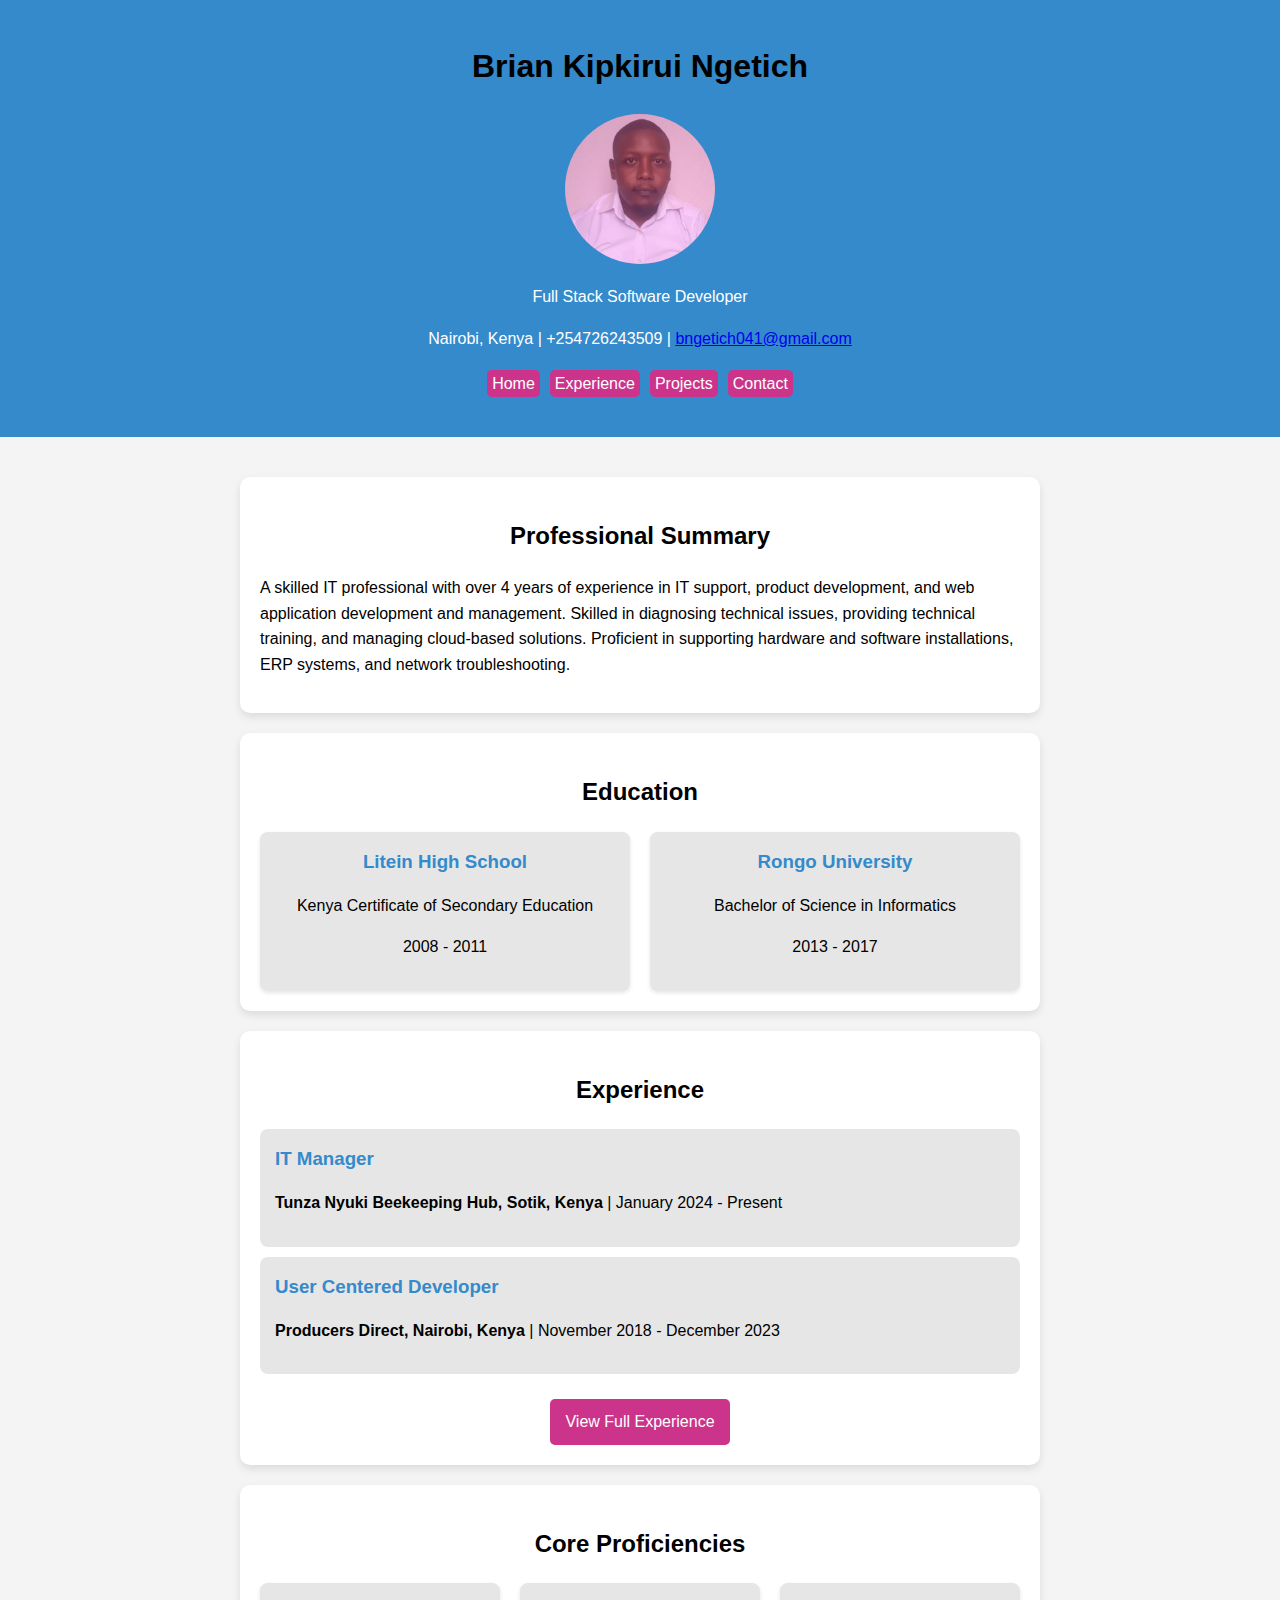
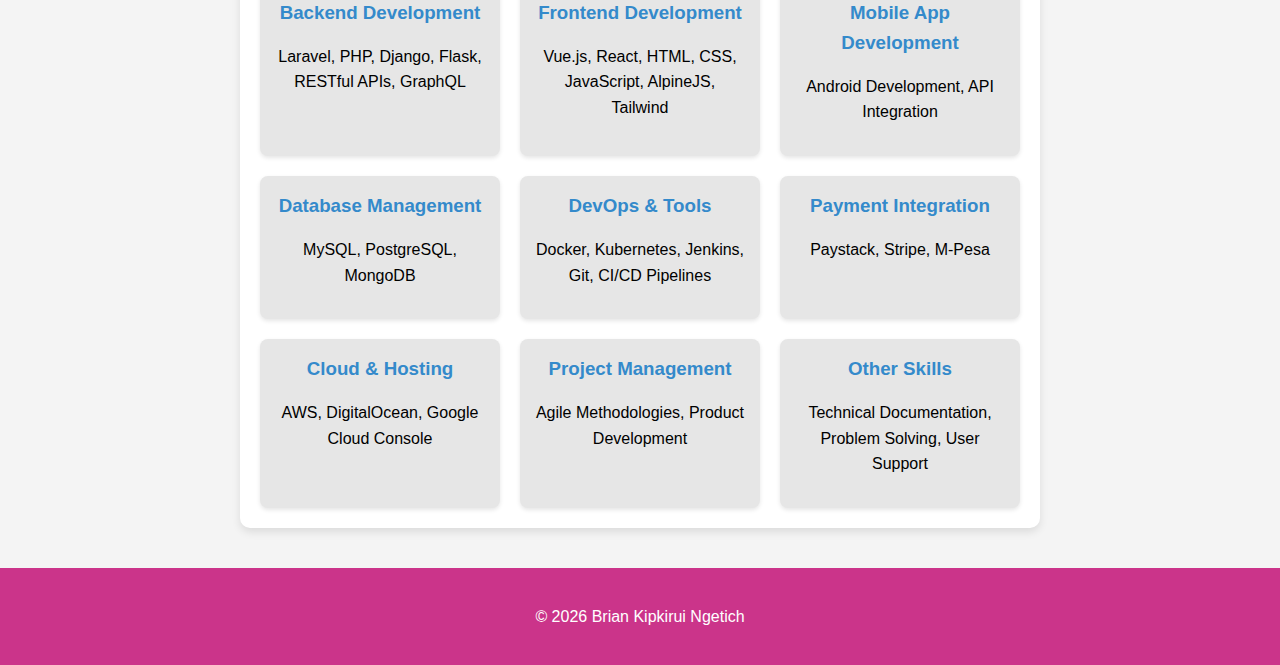
<file: index.html>
<!DOCTYPE html>
<html lang="en">

<head>
    <meta charset="UTF-8">
    <meta name="viewport" content="width=device-width, initial-scale=1.0">
    <title>Brian Kipkirui Ngetich | Portfolio</title>
    <link rel="stylesheet" href="styles.css">
</head>

<body>
    <header>
        <h1>Brian Kipkirui Ngetich</h1>
        <img src="images/brian.jpeg" alt="Brian Kipkirui Ngetich" class="profile-img">
        <p>Full Stack Software Developer</p>
        <p>Nairobi, Kenya | +254726243509 | <a href="mailto:bngetich041@gmail.com">bngetich041@gmail.com</a>
        </p>
        <nav>
            <ul>
                <li><a href="index.html">Home</a></li>
                <li><a href="experience.html">Experience</a></li>
                <li><a href="projects.html">Projects</a></li>
                <li><a href="contact.html">Contact</a></li>
            </ul>
        </nav>
    </header>
    <main>
        <section class="profile-summary">
            <h2>Professional Summary</h2>
            <p>A skilled IT professional with over 4 years of experience in IT support, product development, and web
                application development and management. Skilled in diagnosing technical issues, providing technical
                training, and managing cloud-based solutions. Proficient in supporting hardware and software
                installations,
                ERP systems, and network troubleshooting.</p>
        </section>

        <section class="education">
            <h2>Education</h2>
            <div class="education-grid">
                <div class="education-card">
                    <h3>Litein High School</h3>
                    <p>Kenya Certificate of Secondary Education</p>
                    <p>2008 - 2011</p>
                </div>
                <div class="education-card">
                    <h3>Rongo University</h3>
                    <p>Bachelor of Science in Informatics</p>
                    <p>2013 - 2017</p>
                </div>
            </div>
        </section>

        <section class="experience">
            <h2>Experience</h2>
            <div class="experience-item">
                <h3>IT Manager</h3>
                <p><strong>Tunza Nyuki Beekeeping Hub, Sotik, Kenya</strong> | January 2024 - Present</p>
            </div>
            <div class="experience-item">
                <h3>User Centered Developer</h3>
                <p><strong>Producers Direct, Nairobi, Kenya</strong> | November 2018 - December 2023</p>
            </div>
            <a href="experience.html" class="btn">View Full Experience</a>
        </section>


        <section class="core-proficiencies">
            <h2>Core Proficiencies</h2>
            <div class="proficiency-grid">
                <div class="proficiency-item">
                    <h3>Backend Development</h3>
                    <p>Laravel, PHP, Django, Flask, RESTful APIs, GraphQL</p>
                </div>
                <div class="proficiency-item">
                    <h3>Frontend Development</h3>
                    <p>Vue.js, React, HTML, CSS, JavaScript, AlpineJS, Tailwind</p>
                </div>
                <div class="proficiency-item">
                    <h3>Mobile App Development</h3>
                    <p>Android Development, API Integration</p>
                </div>
                <div class="proficiency-item">
                    <h3>Database Management</h3>
                    <p>MySQL, PostgreSQL, MongoDB</p>
                </div>
                <div class="proficiency-item">
                    <h3>DevOps & Tools</h3>
                    <p>Docker, Kubernetes, Jenkins, Git, CI/CD Pipelines</p>
                </div>
                <div class="proficiency-item">
                    <h3>Payment Integration</h3>
                    <p>Paystack, Stripe, M-Pesa</p>
                </div>
                <div class="proficiency-item">
                    <h3>Cloud & Hosting</h3>
                    <p>AWS, DigitalOcean, Google Cloud Console</p>
                </div>
                <div class="proficiency-item">
                    <h3>Project Management</h3>
                    <p>Agile Methodologies, Product Development</p>
                </div>
                <div class="proficiency-item">
                    <h3>Other Skills</h3>
                    <p>Technical Documentation, Problem Solving, User Support</p>
                </div>
            </div>
        </section>
    </main>
    <footer>
        <p>&copy; <span id="year"></span> Brian Kipkirui Ngetich</p>
    </footer>
</body>

</html>
<script>
    document.getElementById("year").textContent = new Date().getFullYear();
</script>
</file>
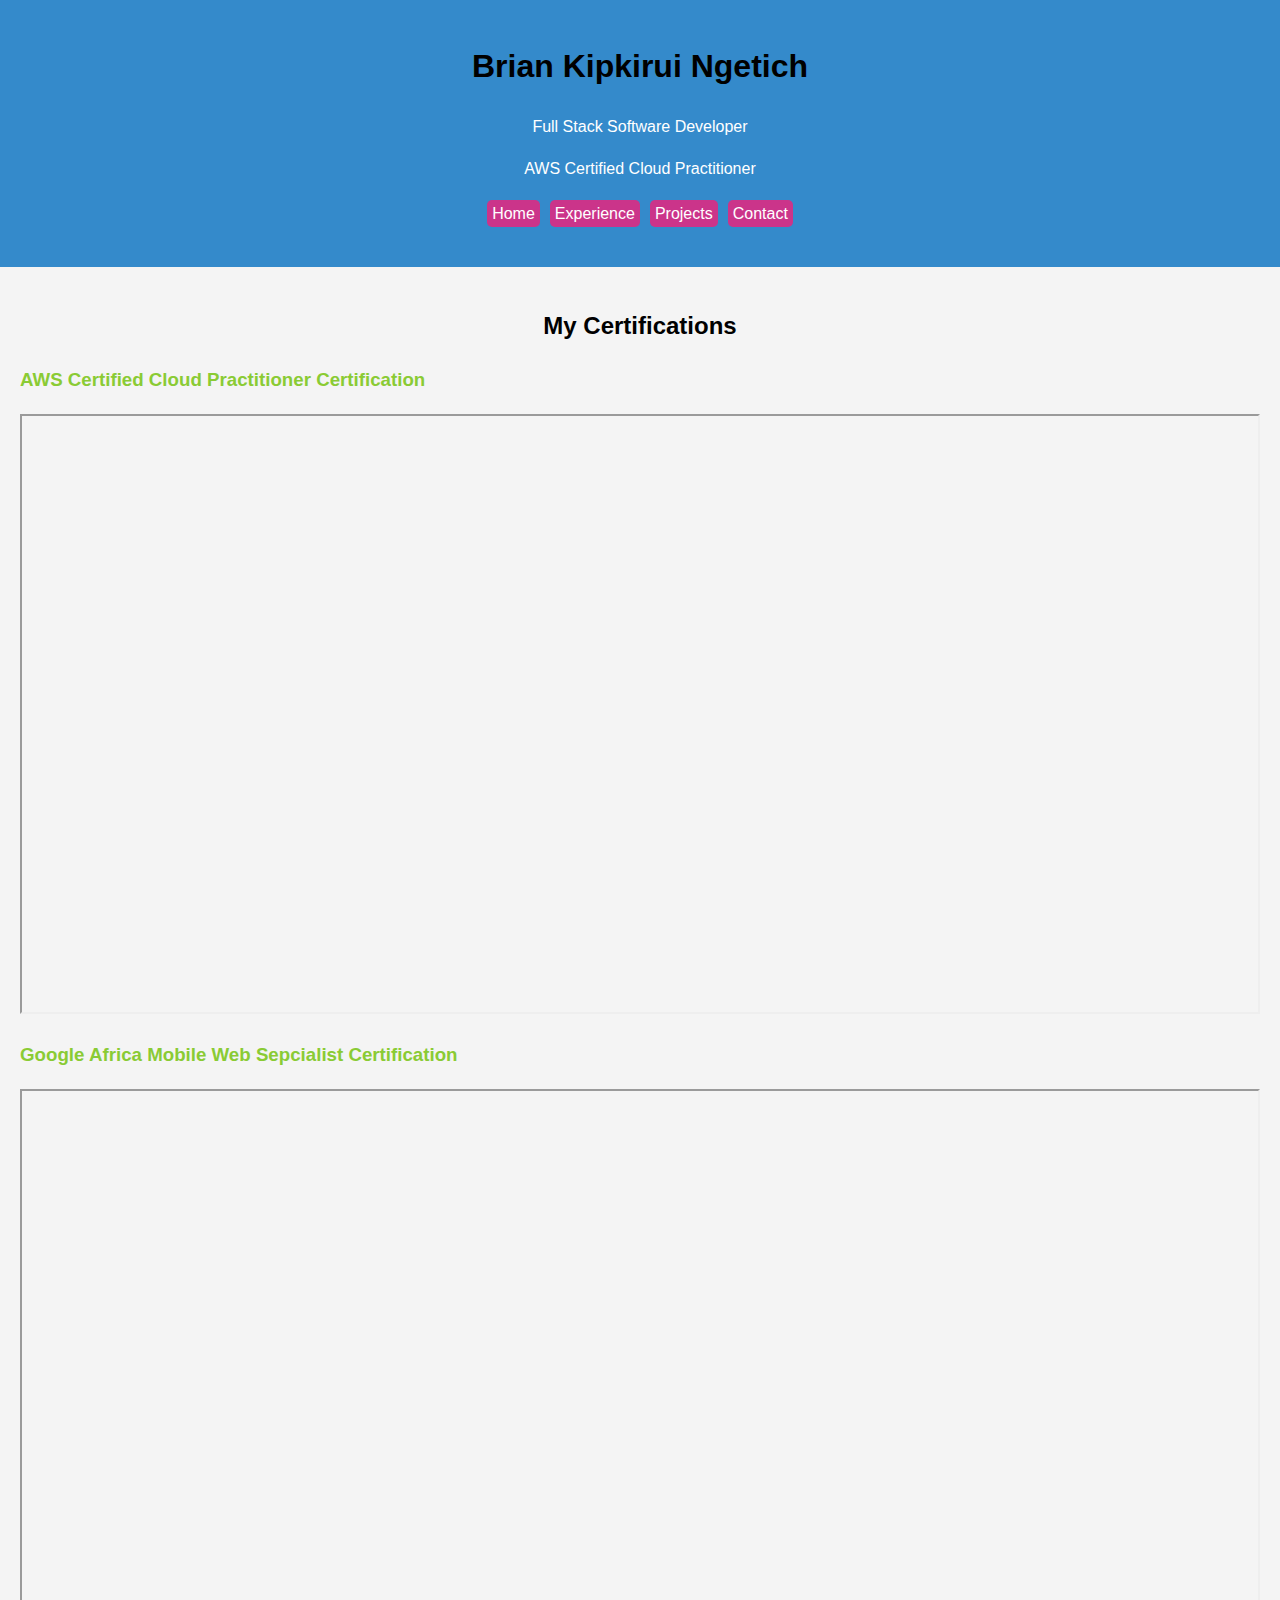
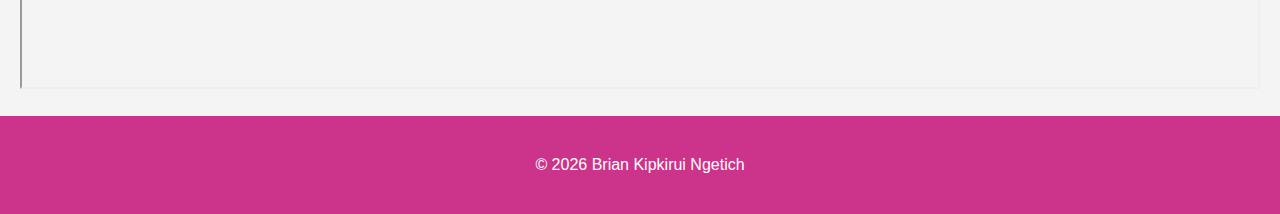
<file: certifications.html>
<!DOCTYPE html>
<html lang="en">

<head>
  <meta charset="UTF-8" />
  <meta name="viewport" content="width=device-width, initial-scale=1.0"/>
  <title>Certifications | Brian Kipkirui Ngetich</title>
  <link rel="stylesheet" href="styles.css" />
</head>

<body>
  <header>
    <h1>Brian Kipkirui Ngetich</h1>
        <p>Full Stack Software Developer</p>
        <p>AWS Certified Cloud Practitioner</p>
    <nav>
      <ul>
        <li><a href="index.html">Home</a></li>
        <li><a href="experience.html">Experience</a></li>
        <li><a href="projects.html">Projects</a></li>
        <li><a href="contact.html">Contact</a></li>
      </ul>
    </nav>
  </header>

  <main>
    <section class="certifications">
      <h2>My Certifications</h2>

      <div class="certification-card">
        <h3>AWS Certified Cloud Practitioner Certification</h3>
        <iframe src="certs/AWS Certified Cloud Practitioner certificate.pdf" width="100%" height="600px">
          <p>Your browser does not support PDFs.
            <a href="certs/AWS Certified Cloud Practitioner certificate.pdf" target="_blank">Download the PDF</a>.</p>
        </iframe>
      </div>

      <div class="certification-card">
        <h3>Google Africa Mobile Web Sepcialist Certification</h3>
        <iframe src="certs/Brian Ngetich Mobile Web Specialist Certificate.pdf" width="100%" height="600px">
          <p>Your browser does not support PDFs.
            <a href="certs/Brian Ngetich Mobile Web Specialist Certificate.pdf" target="_blank">Download the PDF</a>.</p>
        </iframe>
      </div>

    </section>
  </main>

  <footer>
    <p>&copy; <span id="year"></span> Brian Kipkirui Ngetich</p>
  </footer>

  <script>
    document.getElementById("year").textContent = new Date().getFullYear();
  </script>
</body>

</html>
</file>
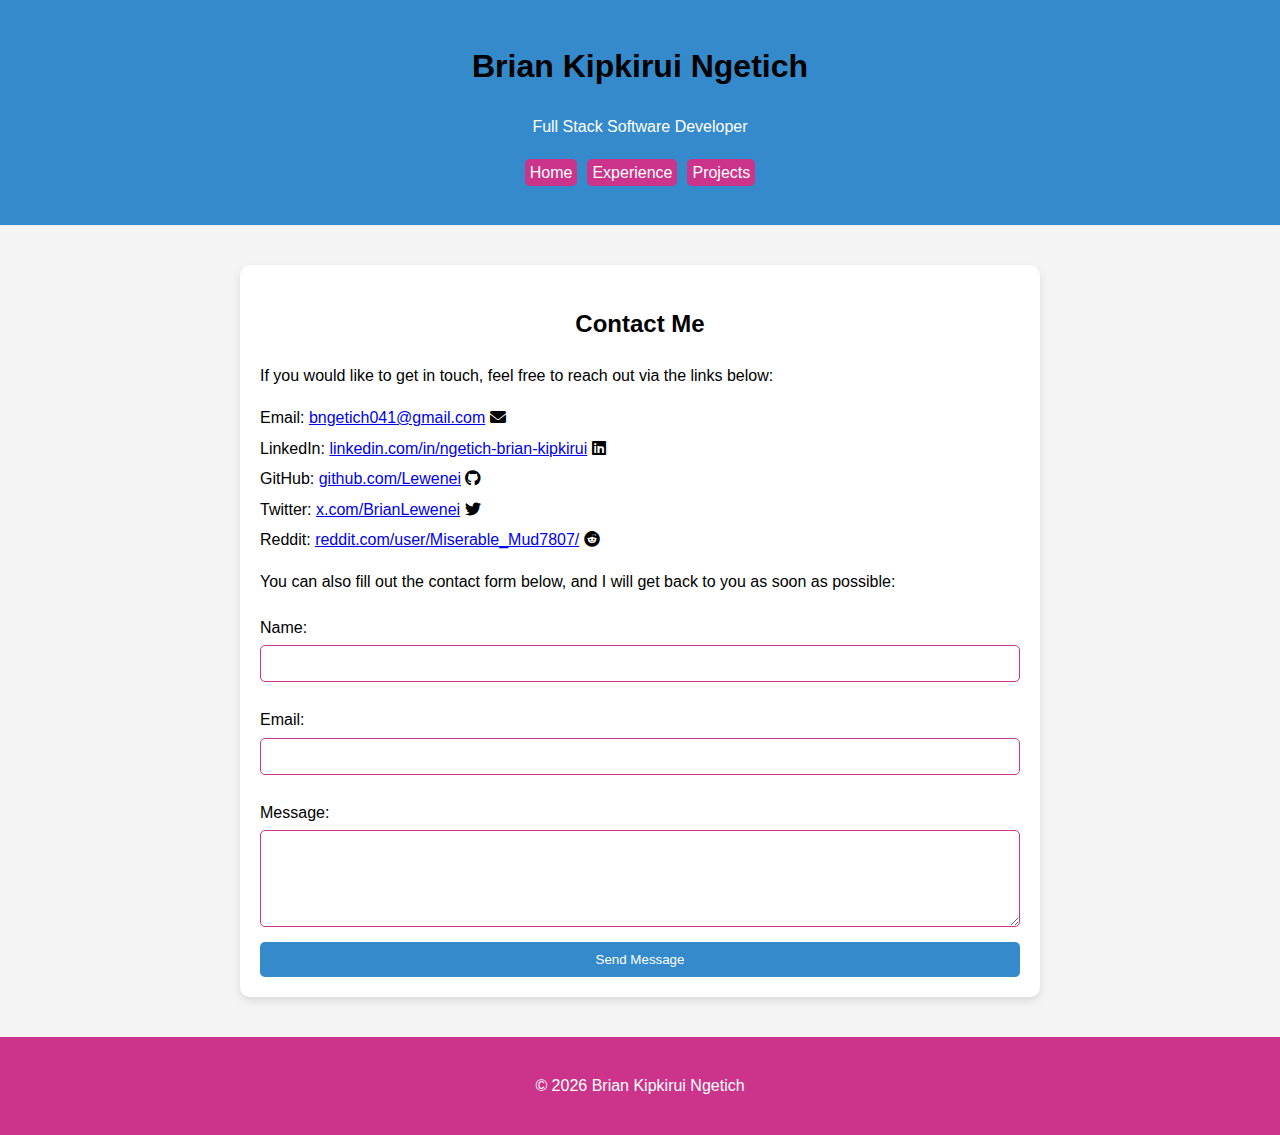
<file: contact.html>
<!DOCTYPE html>
<html lang="en">
<head>
    <meta charset="UTF-8">
    <meta name="viewport" content="width=device-width, initial-scale=1.0">
    <title>Contact | Brian Kipkirui Ngetich</title>
    <link rel="stylesheet" href="styles.css">
    <!-- Add Font Awesome for social icons -->
    <link rel="stylesheet" href="https://cdnjs.cloudflare.com/ajax/libs/font-awesome/6.0.0-beta3/css/all.min.css">
</head>
<body>
    <header>
        <h1>Brian Kipkirui Ngetich</h1>
        <p>Full Stack Software Developer</p>
        <nav>
            <ul>
                <li><a href="index.html">Home</a></li>
                <li><a href="experience.html">Experience</a></li>
                <li><a href="projects.html">Projects</a></li>
            </ul>
        </nav>
    </header>
    <main>
        <section class="contact">
            <h2>Contact Me</h2>
            <p>If you would like to get in touch, feel free to reach out via the links below:</p>
            <ul>
                <li>Email: <a href="mailto:bngetich041@gmail.com">bngetich041@gmail.com</a> <i class="fas fa-envelope"></i></li>
                <li>LinkedIn: <a href="https://www.linkedin.com/in/ngetich-brian-kipkirui/" target="_blank">linkedin.com/in/ngetich-brian-kipkirui</a> <i class="fab fa-linkedin"></i></li>
                <li>GitHub: <a href="https://github.com/Lewenei/" target="_blank">github.com/Lewenei</a> <i class="fab fa-github"></i></li>
                <li>Twitter: <a href="https://x.com/BrianLewenei" target="_blank">x.com/BrianLewenei</a> <i class="fab fa-twitter"></i></li>
                <li>Reddit: <a href="https://www.reddit.com/user/Miserable_Mud7807/" target="_blank">reddit.com/user/Miserable_Mud7807/</a> <i class="fab fa-reddit"></i></li>
            </ul>
            <p>You can also fill out the contact form below, and I will get back to you as soon as possible:</p>
            <form id="contact-form" class="contact-form">
                <label for="name">Name:</label>
                <input type="text" id="name" name="name" required>

                <label for="email">Email:</label>
                <input type="email" id="email" name="email" required>

                <label for="message">Message:</label>
                <textarea id="message" name="message" rows="5" required></textarea>

                <button type="submit">Send Message</button>
            </form>
            <div id="form-message"></div>
        </section>
    </main>
    <footer>
        <p>&copy; <span id="year"></span> Brian Kipkirui Ngetich</p>
    </footer>
</body>

</html>
<script>
    document.getElementById("year").textContent = new Date().getFullYear();
</script>
</file>
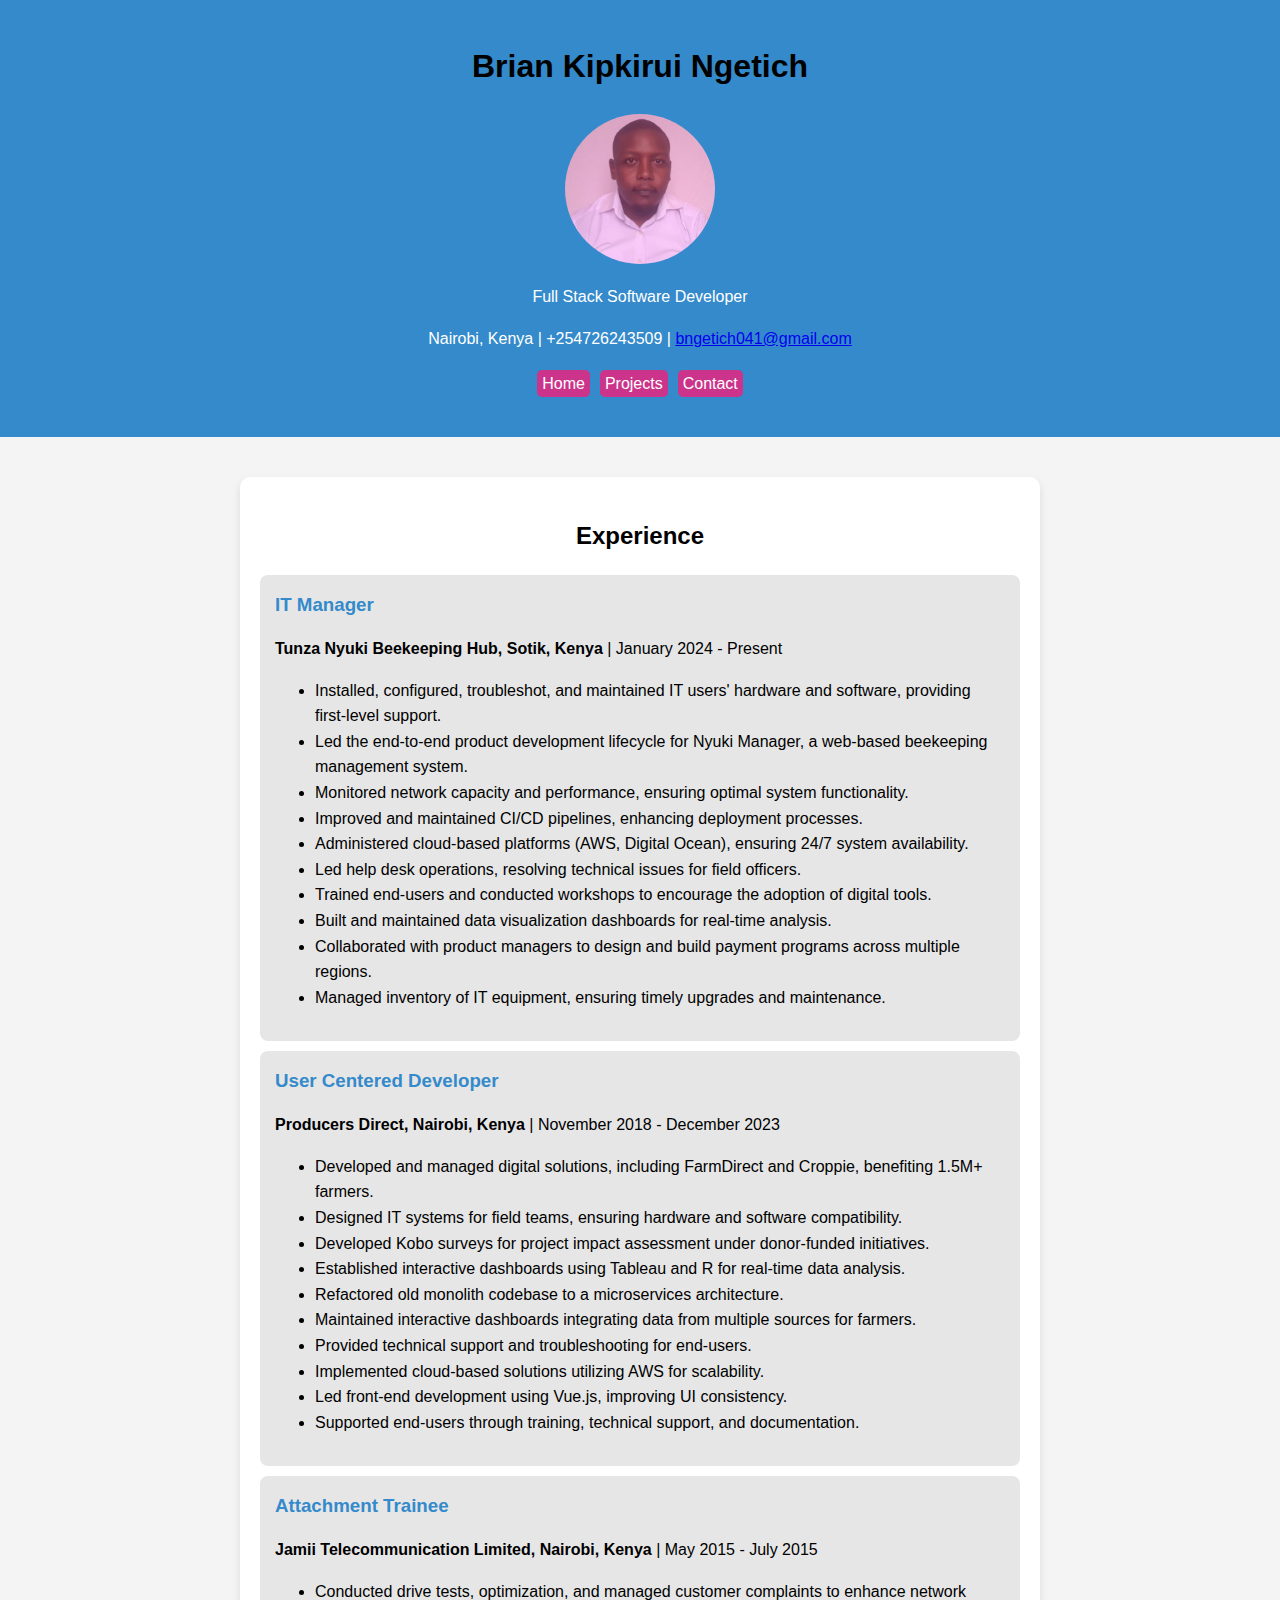
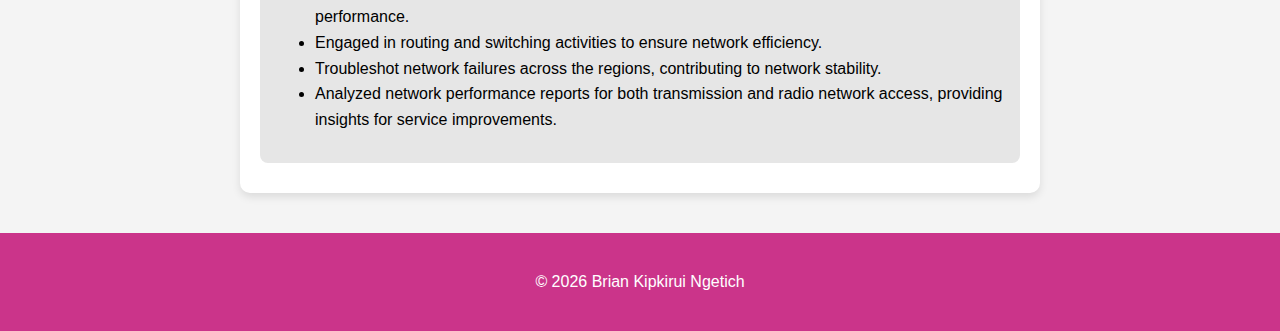
<file: experience.html>
<!DOCTYPE html>
<html lang="en">

<head>
    <meta charset="UTF-8">
    <meta name="viewport" content="width=device-width, initial-scale=1.0">
    <title>Experience | Brian Kipkirui Ngetich</title>
    <link rel="stylesheet" href="styles.css">
</head>

<body>
    <header>
        <h1>Brian Kipkirui Ngetich</h1>
        <img src="images/brian.jpeg" alt="Brian Kipkirui Ngetich" class="profile-img">
        <p>Full Stack Software Developer</p>
        <p>Nairobi, Kenya | +254726243509 | <a href="mailto:bngetich041@gmail.com">bngetich041@gmail.com</a></p>
        <nav>
            <ul>
                <li><a href="index.html">Home</a></li>
                <li><a href="projects.html">Projects</a></li>
                <li><a href="contact.html">Contact</a></li>
            </ul>
        </nav>
    </header>

    <main>
        <section class="experience">
            <h2>Experience</h2>

            <div class="experience-item">
                <h3>IT Manager</h3>
                <p><strong>Tunza Nyuki Beekeeping Hub, Sotik, Kenya</strong> | January 2024 - Present</p>
                <ul>
                    <li>Installed, configured, troubleshot, and maintained IT users' hardware and software, providing first-level support.</li>
                    <li>Led the end-to-end product development lifecycle for Nyuki Manager, a web-based beekeeping management system.</li>
                    <li>Monitored network capacity and performance, ensuring optimal system functionality.</li>
                    <li>Improved and maintained CI/CD pipelines, enhancing deployment processes.</li>
                    <li>Administered cloud-based platforms (AWS, Digital Ocean), ensuring 24/7 system availability.</li>
                    <li>Led help desk operations, resolving technical issues for field officers.</li>
                    <li>Trained end-users and conducted workshops to encourage the adoption of digital tools.</li>
                    <li>Built and maintained data visualization dashboards for real-time analysis.</li>
                    <li>Collaborated with product managers to design and build payment programs across multiple regions.</li>
                    <li>Managed inventory of IT equipment, ensuring timely upgrades and maintenance.</li>
                </ul>
            </div>

            <div class="experience-item">
                <h3>User Centered Developer</h3>
                <p><strong>Producers Direct, Nairobi, Kenya</strong> | November 2018 - December 2023</p>
                <ul>
                    <li>Developed and managed digital solutions, including FarmDirect and Croppie, benefiting 1.5M+ farmers.</li>
                    <li>Designed IT systems for field teams, ensuring hardware and software compatibility.</li>
                    <li>Developed Kobo surveys for project impact assessment under donor-funded initiatives.</li>
                    <li>Established interactive dashboards using Tableau and R for real-time data analysis.</li>
                    <li>Refactored old monolith codebase to a microservices architecture.</li>
                    <li>Maintained interactive dashboards integrating data from multiple sources for farmers.</li>
                    <li>Provided technical support and troubleshooting for end-users.</li>
                    <li>Implemented cloud-based solutions utilizing AWS for scalability.</li>
                    <li>Led front-end development using Vue.js, improving UI consistency.</li>
                    <li>Supported end-users through training, technical support, and documentation.</li>
                </ul>
            </div>

            <div class="experience-item">
                <h3>Attachment Trainee</h3>
                <p><strong>Jamii Telecommunication Limited, Nairobi, Kenya</strong> | May 2015 - July 2015</p>
                <ul>
                    <li>Conducted drive tests, optimization, and managed customer complaints to enhance network performance.</li>
                    <li>Engaged in routing and switching activities to ensure network efficiency.</li>
                    <li>Troubleshot network failures across the regions, contributing to network stability.</li>
                    <li>Analyzed network performance reports for both transmission and radio network access, providing insights for service improvements.</li>
                </ul>
            </div>
        </section>
    </main>

    <footer>
        <p>&copy; <span id="year"></span> Brian Kipkirui Ngetich</p>
    </footer>
</body>

</html>
<script>
    document.getElementById("year").textContent = new Date().getFullYear();
</script>
</file>
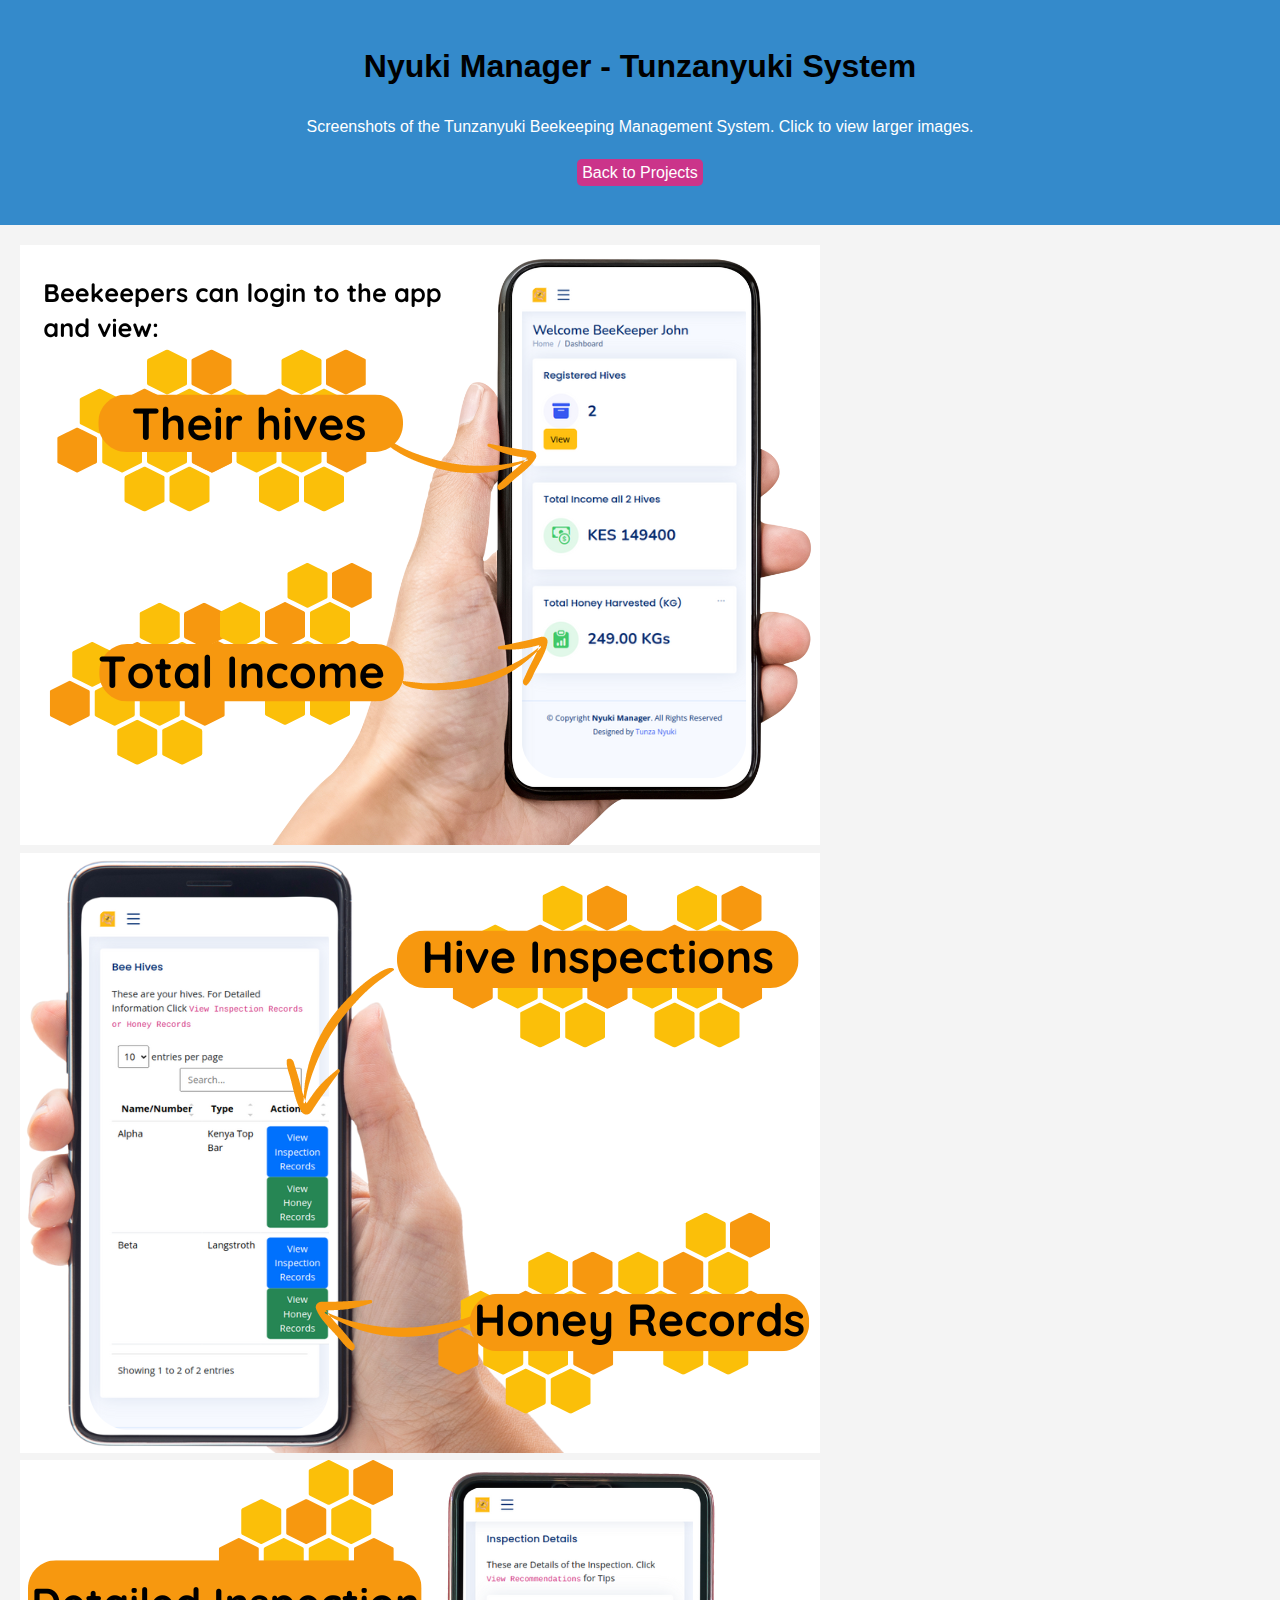
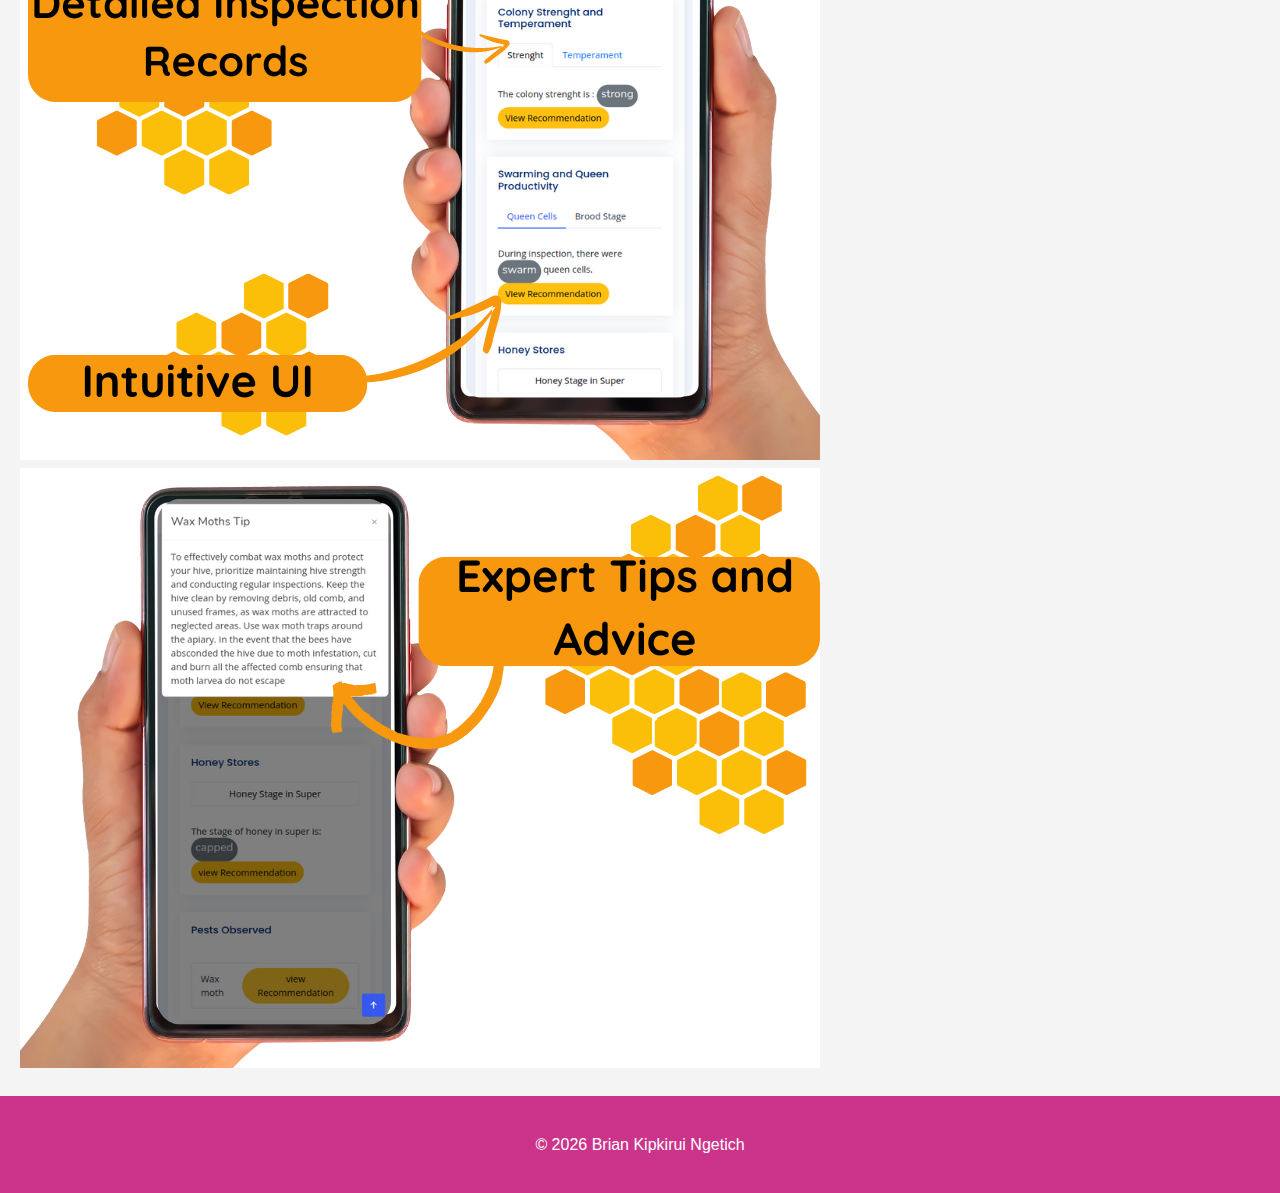
<file: nyuki-manager.html>
<!DOCTYPE html>
<html lang="en">

<head>
    <meta charset="UTF-8">
    <meta name="viewport" content="width=device-width, initial-scale=1.0">
    <title>Nyuki Manager - Tunzanyuki System</title>
    <link rel="stylesheet" href="styles.css">
    <style>
        /* Modal Styles */
        .modal {
            display: none;
            position: fixed;
            z-index: 1;
            padding-top: 100px;
            left: 0;
            top: 0;
            width: 100%;
            height: 100%;
            background-color: rgba(0, 0, 0, 0.9);
            overflow-y: auto; /* Enable vertical scroll if image is too tall */
            animation: fadeIn 0.5s ease-out;
        }

        @keyframes fadeIn {
            from { opacity: 0; }
            to { opacity: 1; }
        }

        .modal-content {
            margin: auto;
            display: block;
            max-width: 90%;
            max-height: 80%;
            margin-bottom: 20px;
            box-shadow: 0 4px 10px rgba(0, 0, 0, 0.5); /* Add shadow around modal */
        }

        .modal-close {
            position: absolute;
            top: 15px;
            right: 35px;
            color: white;
            font-size: 40px;
            font-weight: bold;
            cursor: pointer;
            transition: color 0.3s ease;
        }

        .modal-close:hover {
            color: #f1f1f1;
        }

        /* Responsive Design */
        @media (max-width: 768px) {
            .image-container {
                flex: 0 0 calc(50% - 20px); /* 2 images per row on smaller screens */
            }
        }

        @media (max-width: 480px) {
            .image-container {
                flex: 0 0 100%; /* 1 image per row on very small screens */
            }
        }
    </style>
</head>

<body>
    <header>
        <h1>Nyuki Manager - Tunzanyuki System</h1>
        <p>Screenshots of the Tunzanyuki Beekeeping Management System. Click to view larger images.</p>
        <nav>
            <ul>
                <li><a href="projects.html">Back to Projects</a></li>
            </ul>
        </nav>
    </header>

    <main>
        <section class="nyuki-images">
            <div class="image-container">
                <img src="images/tech/nyukimanager1.png" alt="Screenshot 1" class="responsive-image" onclick="openModal(this)">
            </div>
            <div class="image-container">
                <img src="images/tech/nyukimanager2.png" alt="Screenshot 2" class="responsive-image" onclick="openModal(this)">
            </div>
            <div class="image-container">
                <img src="images/tech/nyukimanager3.png" alt="Screenshot 3" class="responsive-image" onclick="openModal(this)">
            </div>
            <div class="image-container">
                <img src="images/tech/nyukimanager4.png" alt="Screenshot 4" class="responsive-image" onclick="openModal(this)">
            </div>
        </section>
    </main>

    <!-- Modal for image zoom -->
    <div id="imageModal" class="modal">
        <span class="modal-close" onclick="closeModal()">&times;</span>
        <img class="modal-content" id="modalImage">
    </div>

    <footer>
        <p>&copy; <span id="year"></span> Brian Kipkirui Ngetich</p>
    </footer>

    <script>
        // Set current year in the footer
        document.getElementById("year").textContent = new Date().getFullYear();

        // Function to open the modal with the clicked image
        function openModal(imageElement) {
            var modal = document.getElementById("imageModal");
            var modalImage = document.getElementById("modalImage");

            // Set the source of the modal image to the clicked image's source
            modal.style.display = "block";
            modalImage.src = imageElement.src;
        }

        // Function to close the modal
        function closeModal() {
            var modal = document.getElementById("imageModal");
            modal.style.display = "none";
        }
    </script>
</body>

</html>
</file>
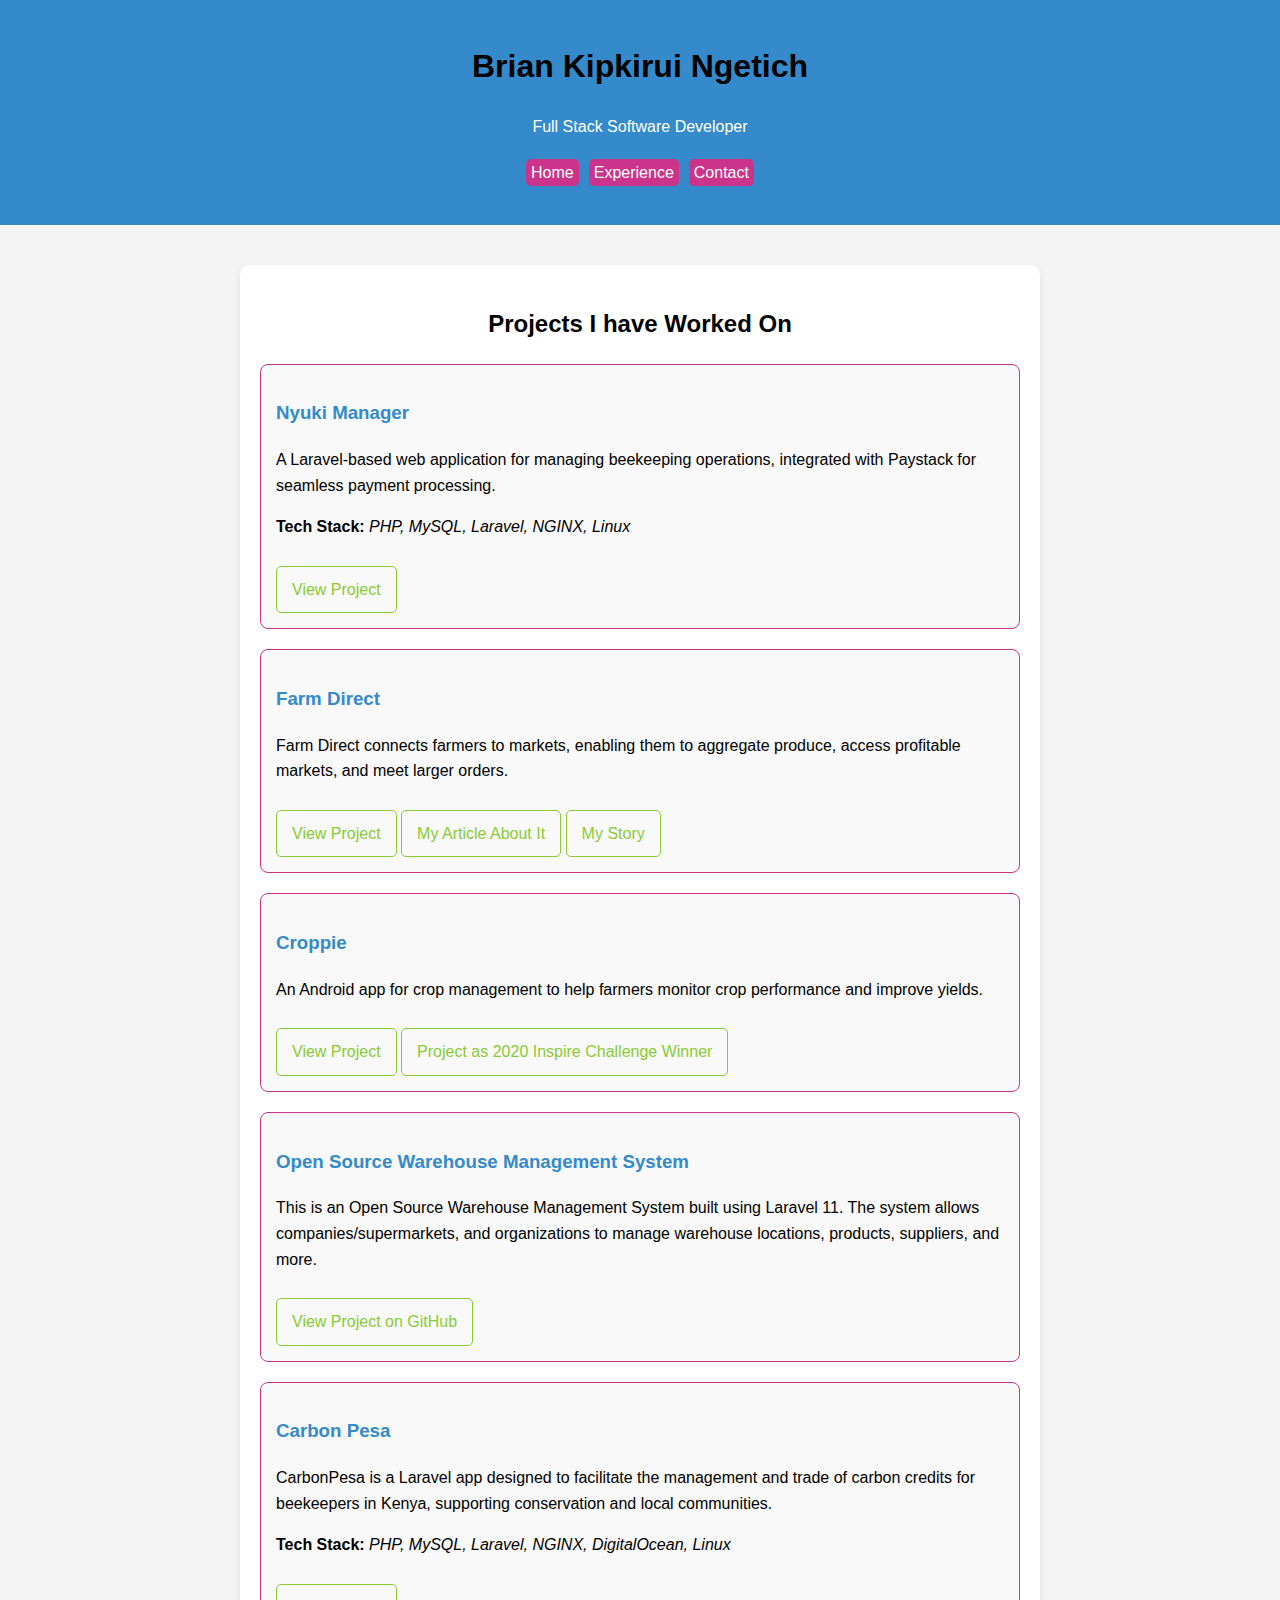
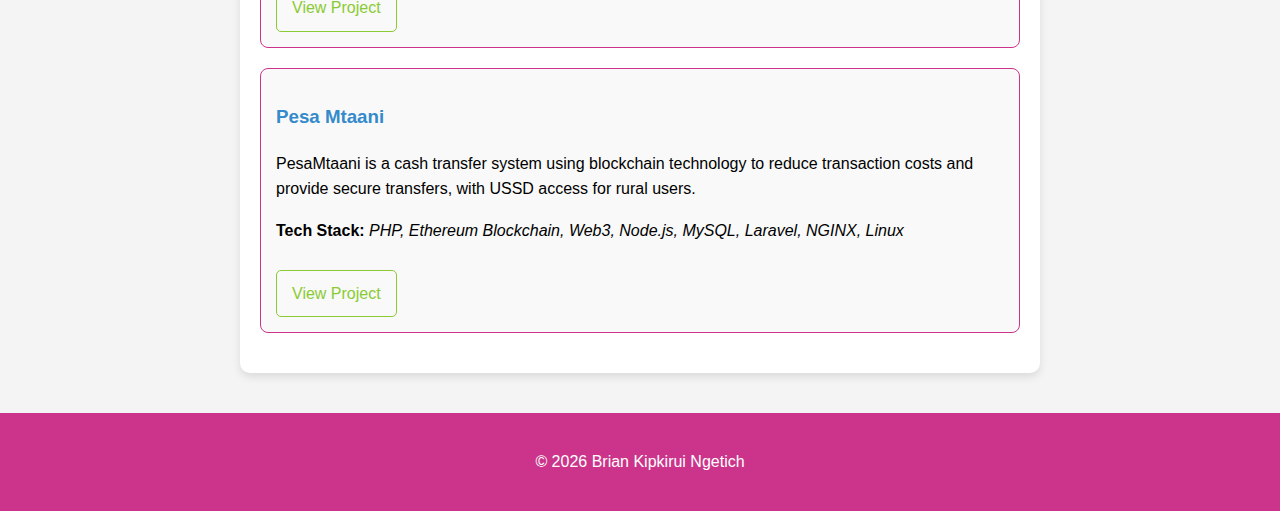
<file: projects.html>
<!DOCTYPE html>
<html lang="en">

<head>
    <meta charset="UTF-8">
    <meta name="viewport" content="width=device-width, initial-scale=1.0">
    <title>Projects | Brian Kipkirui Ngetich</title>
    <link rel="stylesheet" href="styles.css">
</head>

<body>
    <header>
        <h1>Brian Kipkirui Ngetich</h1>
        <p>Full Stack Software Developer</p>
        <nav>
            <ul>
                <li><a href="index.html">Home</a></li>
                <li><a href="experience.html">Experience</a></li>
                <li><a href="contact.html">Contact</a></li>
            </ul>
        </nav>
    </header>
    <main>
        <section class="projects">
            <h2>Projects I have Worked On</h2>
            <div class="project-card">
                <h3>Nyuki Manager</h3>
                <p>A Laravel-based web application for managing beekeeping operations, integrated with Paystack for
                    seamless payment processing.</p>
                <p><b>Tech Stack:</b><i> PHP, MySQL, Laravel, NGINX, Linux</i></p>
                <a href="https://tunzanyuki.com/#tech" target="_blank">View Project</a>
            </div>
            <div class="project-card">
                <h3>Farm Direct</h3>
                <p>Farm Direct connects farmers to markets, enabling them to aggregate produce, access profitable
                    markets, and meet larger orders.</p>
                <a href="https://producersdirect.org/farm-direct/" target="_blank">View Project</a>
                <a href="https://producersdirect.org/producers-direct-utilizes-human-centered-design/"
                    target="_blank">My Article About It</a>
                <a href="https://milkeninstitute.org/content-hub/stories-field/milken-motsepe-prize-agritech-finalists-producers-direct"
                    target="_blank">My Story</a>
            </div>
            <div class="project-card">
                <h3>Croppie</h3>
                <p>An Android app for crop management to help farmers monitor crop performance and improve yields.</p>
                <a href="https://croppie.org/" target="_blank">View Project</a>
                <a href="https://bigdata.cgiar.org/inspire/inspire-challenge-2020/croppie-the-photocropping-app/"
                    target="_blank">Project as 2020 Inspire Challenge Winner</a>
            </div>
            <div class="project-card">
                <h3>Open Source Warehouse Management System</h3>
                <p>This is an Open Source Warehouse Management System built using Laravel 11. The system allows
                    companies/supermarkets, and organizations to manage warehouse locations, products, suppliers, and
                    more.</p>
                <a href="https://github.com/Lewenei/warehouse-management-system" target="_blank">View Project on GitHub</a>
            </div>
            <div class="project-card">
                <h3>Carbon Pesa</h3>
                <p>CarbonPesa is a Laravel app designed to facilitate the management and trade of carbon credits for
                    beekeepers in Kenya, supporting conservation and local communities.</p>
                <p><b>Tech Stack:</b><i> PHP, MySQL, Laravel, NGINX, DigitalOcean, Linux</i></p>
                <a href="https://github.com/Lewenei/carbonpesa" target="_blank">View Project</a>
            </div>
            <div class="project-card">
                <h3>Pesa Mtaani</h3>
                <p>PesaMtaani is a cash transfer system using blockchain technology to reduce transaction costs and
                    provide secure transfers, with USSD access for rural users.</p>
                <p><b>Tech Stack:</b><i> PHP, Ethereum Blockchain, Web3, Node.js, MySQL, Laravel, NGINX, Linux</i></p>
                <a href="https://github.com/Lewenei/pesa-mtaani" target="_blank">View Project</a>
            </div>
        </section>
    </main>
    <footer>
        <p>&copy; <span id="year"></span> Brian Kipkirui Ngetich</p>
    </footer>
</body>

</html>
<script>
    document.getElementById("year").textContent = new Date().getFullYear();
</script>
</file>
<file: styles.css>
* {
    box-sizing: border-box;
}

body {
    font-family: 'Arial', sans-serif;
    line-height: 1.6;
    margin: 0;
    padding: 0;
    background-color: #f4f4f4; /* Light background for contrast */
}

header {
    background: #348ACB; /* Header color */
    color: #fff;
    padding: 20px 0;
    text-align: center;
}

nav {
    margin: 20px 0; /* Add margin to separate from the header */
}

nav ul {
    list-style: none;
    padding: 0;
    margin: 0;
    display: flex; /* Use flexbox for horizontal alignment */
    justify-content: center; /* Center the links */
}

nav ul li {
    margin: 0 5px;
}

nav a {
    color: #fff; /* Text color */
    background: #CB348A;
    text-decoration: none; /* Remove underline */
    padding: 5px 5px; /* Add padding for better click area */
    border-radius: 5px; /* Rounded corners */
    transition: background 0.3s ease, color 0.3s ease; /* Smooth transition */
}

nav a:hover {
    background: #8ACB34; /* Background color on hover */
    color: #fff; /* Maintain text color on hover */
}

h1, h2 {
    color: #000000;
}

h3 {
    color: #8ACB34; /* Project title color */
}

footer {
    text-align: center;
    padding: 20px;
    background: #CB348A; /* Footer color */
    color: #fff;
}

main {
    padding: 20px;
}

.profile-summary, .core-proficiencies {
    margin: 20px auto;
    max-width: 800px;
    background: #fff; /* Card background */
    border-radius: 10px;
    padding: 20px;
    box-shadow: 0 4px 8px rgba(0, 0, 0, 0.1);
}

h2 {
    text-align: center;
}

.profile-img {
    width: 150px; /* Set desired width */
    height: auto; /* Maintain aspect ratio */
    border-radius: 50%; /* Circular image */
    display: block; /* Centering the image */
    margin: 0 auto 20px; /* Margin below the image */
}

.proficiency-grid {
    display: grid;
    grid-template-columns: repeat(auto-fill, minmax(200px, 1fr)); /* Responsive grid */
    gap: 20px; /* Space between items */
}

.proficiency-item {
    background: #e6e6e6; /* Card background color */
    border-radius: 8px;
    padding: 15px;
    text-align: center;
    box-shadow: 0 2px 4px rgba(0, 0, 0, 0.1);
}

.proficiency-item h3 {
    margin: 0 0 10px;
    color: #348ACB;
}


.projects {
    margin: 20px auto;
    max-width: 800px;
    padding: 20px;
    background: #fff; /* Card background */
    border-radius: 10px;
    box-shadow: 0 4px 8px rgba(0, 0, 0, 0.1);
}

.project-card {
    margin: 20px 0;
    padding: 15px;
    border: 1px solid #CB348A; /* Border color */
    border-radius: 8px; /* Rounded corners */
    background: #f9f9f9; /* Light background for cards */
    transition: transform 0.2s; /* Animation effect */
}

.project-card:hover {
    transform: translateY(-5px); /* Lift effect on hover */
}

.project-card h3 {
    color: #348ACB; /* Project title color */
}

.project-card a {
    display: inline-block;
    margin-top: 10px;
    color: #8ACB34; /* Link color */
    text-decoration: none;
    border: 1px solid #8ACB34; /* Button border color */
    padding: 10px 15px;
    border-radius: 5px;
    transition: background 0.3s ease, color 0.3s ease;
}

.project-card a:hover {
    background: #8ACB34; /* Background color on hover */
    color: #fff; /* Text color on hover */
}



.contact {
    margin: 20px auto;
    max-width: 800px;
    padding: 20px;
    background: #fff; /* Card background */
    border-radius: 10px;
    box-shadow: 0 4px 8px rgba(0, 0, 0, 0.1);
}

.contact p {
    margin: 10px 0;
}

.contact ul {
    list-style: none;
    padding: 0;
}

.contact ul li {
    margin: 5px 0;
}

.contact-form {
    display: flex;
    flex-direction: column;
}

.contact-form label {
    margin: 10px 0 5px;
}

.contact-form input, 
.contact-form textarea {
    padding: 10px;
    border: 1px solid #CB348A; /* Border color */
    border-radius: 5px; /* Rounded corners */
    margin-bottom: 15px; /* Space between fields */
}

.contact-form button {
    background: #348ACB; /* Button color */
    color: #fff; /* Text color */
    padding: 10px 15px; /* Button padding */
    border: none; /* Remove border */
    border-radius: 5px; /* Rounded corners */
    cursor: pointer; /* Pointer on hover */
    transition: background 0.3s ease; /* Smooth transition */
}

.contact-form button:hover {
    background: #8ACB34; /* Button hover color */
}

.education {
    margin: 20px auto;
    max-width: 800px;
    background: #fff; /* Card background */
    border-radius: 10px;
    padding: 20px;
    box-shadow: 0 4px 8px rgba(0, 0, 0, 0.1);
}

.education h2 {
    text-align: center;
    color: #000;
}

.education-grid {
    display: grid;
    grid-template-columns: repeat(auto-fill, minmax(300px, 1fr)); /* Responsive grid */
    gap: 20px; /* Space between items */
    margin-top: 20px;
}

.education-card {
    background: #e6e6e6; /* Same background as proficiency items */
    border-radius: 8px;
    padding: 15px;
    text-align: center;
    box-shadow: 0 2px 4px rgba(0, 0, 0, 0.1);
}

.education-card h3 {
    margin: 0 0 10px;
    color: #348ACB;
}


.experience {
    margin: 20px auto;
    max-width: 800px;
    background: #fff;
    border-radius: 10px;
    padding: 20px;
    box-shadow: 0 4px 8px rgba(0, 0, 0, 0.1);
    text-align: center;
}

.experience h2 {
    color: #000;
}

.experience-item {
    background: #e6e6e6;
    padding: 15px;
    border-radius: 8px;
    margin: 10px 0;
    text-align: left;
}

.experience-item h3 {
    margin: 0;
    color: #348ACB;
}

.btn {
    display: inline-block;
    margin-top: 15px;
    padding: 10px 15px;
    background-color: #CB348A;
    color: white;
    text-decoration: none;
    border-radius: 5px;
}

.btn:hover {
    background-color: #8ACB34;
}
</file>
